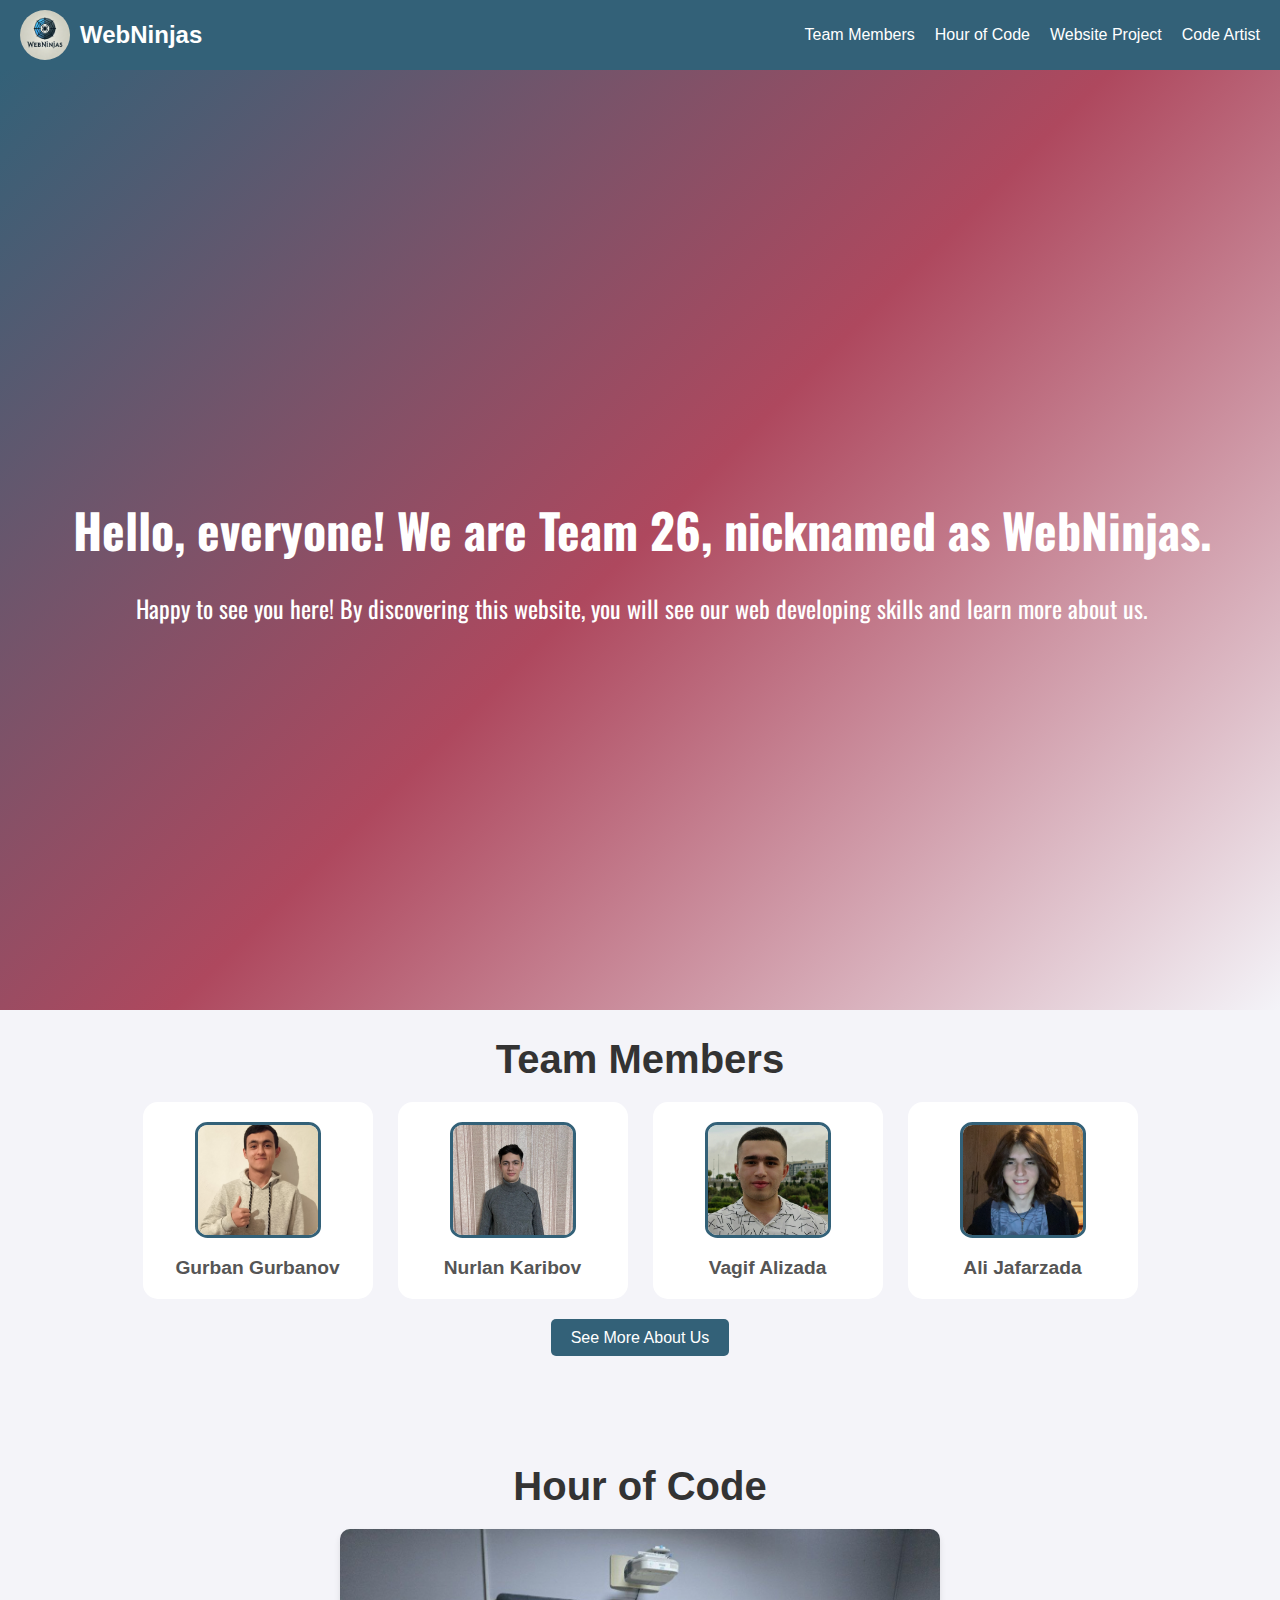
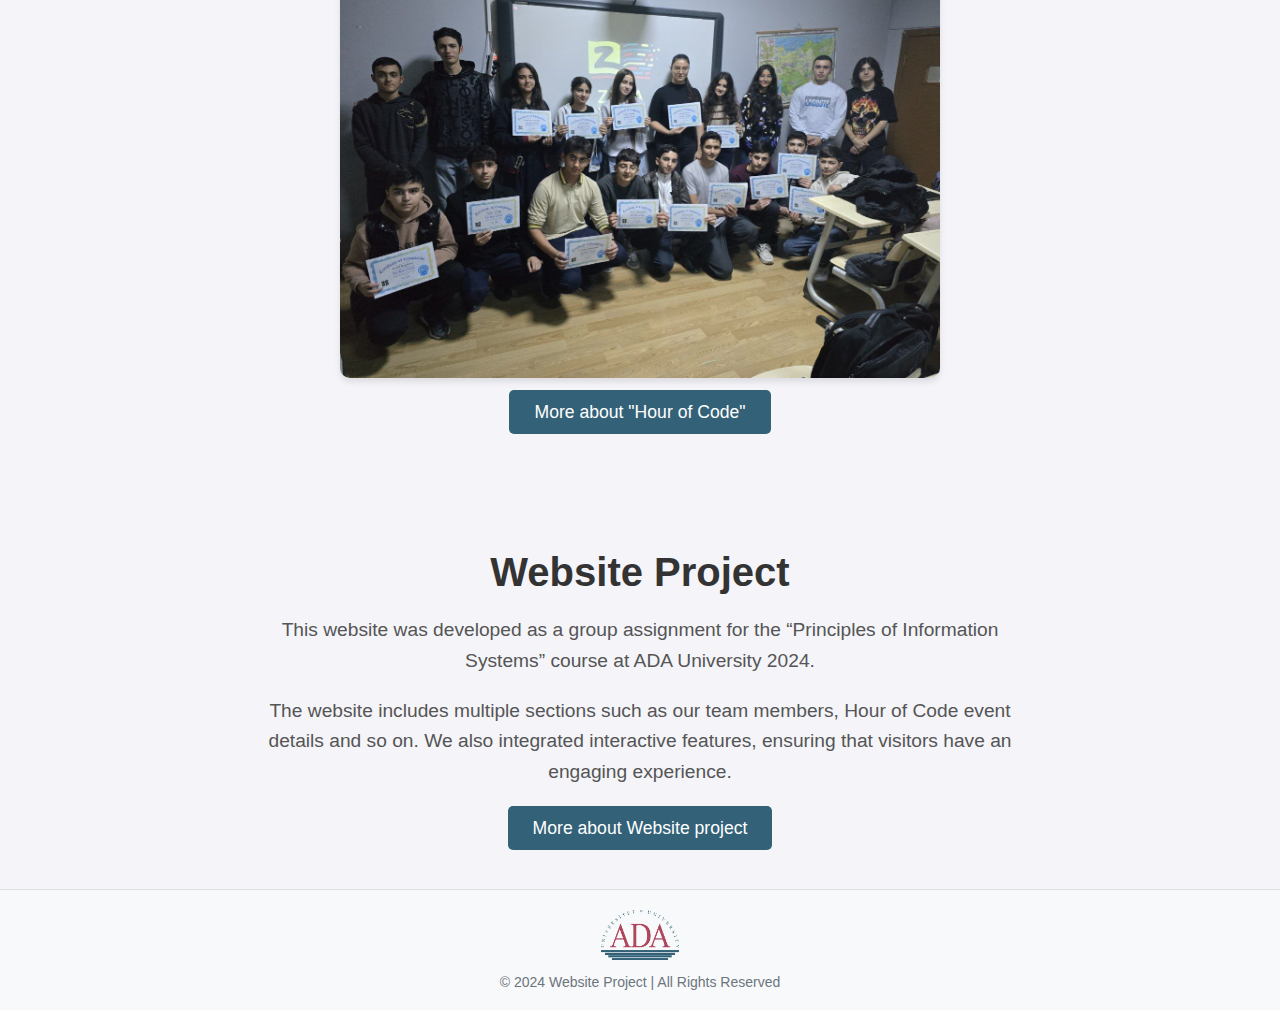
<file: index.html>
<!DOCTYPE html>
<!-- 
    SITE 1101 Principles of Information Systems 
    (c)202X by Name Surname 
    Submitted in partial fulfillment of the requirements of the course.
-->
<html>
    <head>
        <title>WebNinjas</title>
        <link rel="icon" href="/media/teamlogo-modified.png" type="image/png">
        <link rel="stylesheet" href="styles.css">  
        <script type="text/javascript" src="scripts.js"></script>      
        <link href="https://fonts.googleapis.com/css2?family=Oswald:wght@400;700&family=Roboto:wght@400;700&display=swap" rel="stylesheet">
    </head>
    <body>

            <header class="site-header">
                <div class="logo-container">
                  <img src="/media/teamlogo-modified.png" alt="Team Logo" class="team-logo">
                  <h1 class="team-name">WebNinjas</h1>
                </div>
                <nav class="navigation">
                  <ul>
                    <li><a href="#team-members-section">Team Members</a></li>
                    <li><a href="#hour-of-code-section">Hour of Code</a></li>
                    <li><a href="#website-project-sectoin">Website Project</a></li>
                    <li><a href="code-artist.html" target="_blank">Code Artist</a></li>
                  </ul>
                </nav>
              </header>
              
              <div class="image-container">
                <div class="custom-background">
                    <div class="text-overlay">
                        <h2>Hello, everyone! We are Team 26, nicknamed as WebNinjas.</h2>
                        <p>Happy to see you here! By discovering this website, you will see our web developing skills and learn more about us.</p>
                    </div>
                </div>
            </div>
            

          <section id="team-members-section">
            <div class="team-section">
              <h1 class="section-title">Team Members</h1>
              <div class="team-cards">
            
                <div class="card">
                  <img src="/media/members/gurbangurbanov.jpg" alt="Gurban Gurbanov" class="profile-photo">
                  <h2 class="member-name">Gurban Gurbanov</h2>
                </div>
            
                
                <div class="card">
                  <img src="/media/members/nurlankaribov.jpg" alt="Nurlan Karibov" class="profile-photo">
                  <h2 class="member-name">Nurlan Karibov</h2>
                </div>
            
               
                <div class="card">
                  <img src="/media/members/vagifalizada.jpg" alt="Vagif Alizada" class="profile-photo">
                  <h2 class="member-name">Vagif Alizada</h2>
                </div>
            
                
                <div class="card">
                  <img src="/media/members/alijafarzada.JPG" alt="Ali Jafarzada" class="profile-photo">
                  <h2 class="member-name">Ali Jafarzada</h2>
                </div>
              </div>
            
              
              <div class="about-us">
                <a href="team-members.html" target="_blank" class="see-more-button">See More About Us</a>
              </div>
            </div>            
          </section>

          <section id="hour-of-code-section">
            <div class="hour-of-code-section">
            
              <h1 class="section-title">Hour of Code</h1>
            
             
              <div class="loop">
                <img src="/media/course.jpg" alt="Hour of Code Image" class="loop-image" id="current-image">
              </div>
            
              
              <div class="more-info">
                <a href="hour-of-code.html" target="_blank" class="more-button">More about "Hour of Code"</a>
              </div>
           
            </div>
          </section>
              

          <section id="website-project-sectoin">
            <div class="website-project-section">
           
              <h1 class="section-title">Website Project</h1>
            
              
              <div class="project-description">
                <p>
                  This website was developed as a group assignment for the “Principles of Information Systems” course at ADA University 2024.
                </p>

                <p>
                  The website includes multiple sections such as our team members, Hour of Code event details and so on. 
                  We also integrated interactive features, ensuring that visitors have an engaging experience.
                </p>
              </div>
            
             
              <div class="more-info">
                <a href="web-project.html" target="_blank" class="more-button">More about Website project</a>
              </div>
            </div>
            
          </section>
          
          <button id="backToTop" onclick="scrollToTop()" style="display:none; position: fixed; 
          bottom: 20px; right: 20px;
           background-color: #336178; 
           color: white; border: none;
            padding: 10px 15px; border-radius: 5px;">up</button>

          <footer class="footer">
            <div class="footer-logo">
                <img src="/media/ada_logo_color.png" alt="Website Logo">
            </div>
            <p class="footer-text">
                &copy; 2024 Website Project | All Rights Reserved
            </p>
        </footer>


        <script>
              window.onload = function() {
              alert("Welcome to WebNinjas!");
              };


              // go up button
              window.onscroll = function() {
                  const button = document.getElementById("backToTop");
                  if (document.body.scrollTop > 100 || document.documentElement.scrollTop > 100) {
                      button.style.display = "block";
                  } else {
                      button.style.display = "none";
                  }
              };

              function scrollToTop() {
                  window.scrollTo({ top: 0, behavior: 'smooth' });
              }
        </script>
    </body>
</html>
</file>
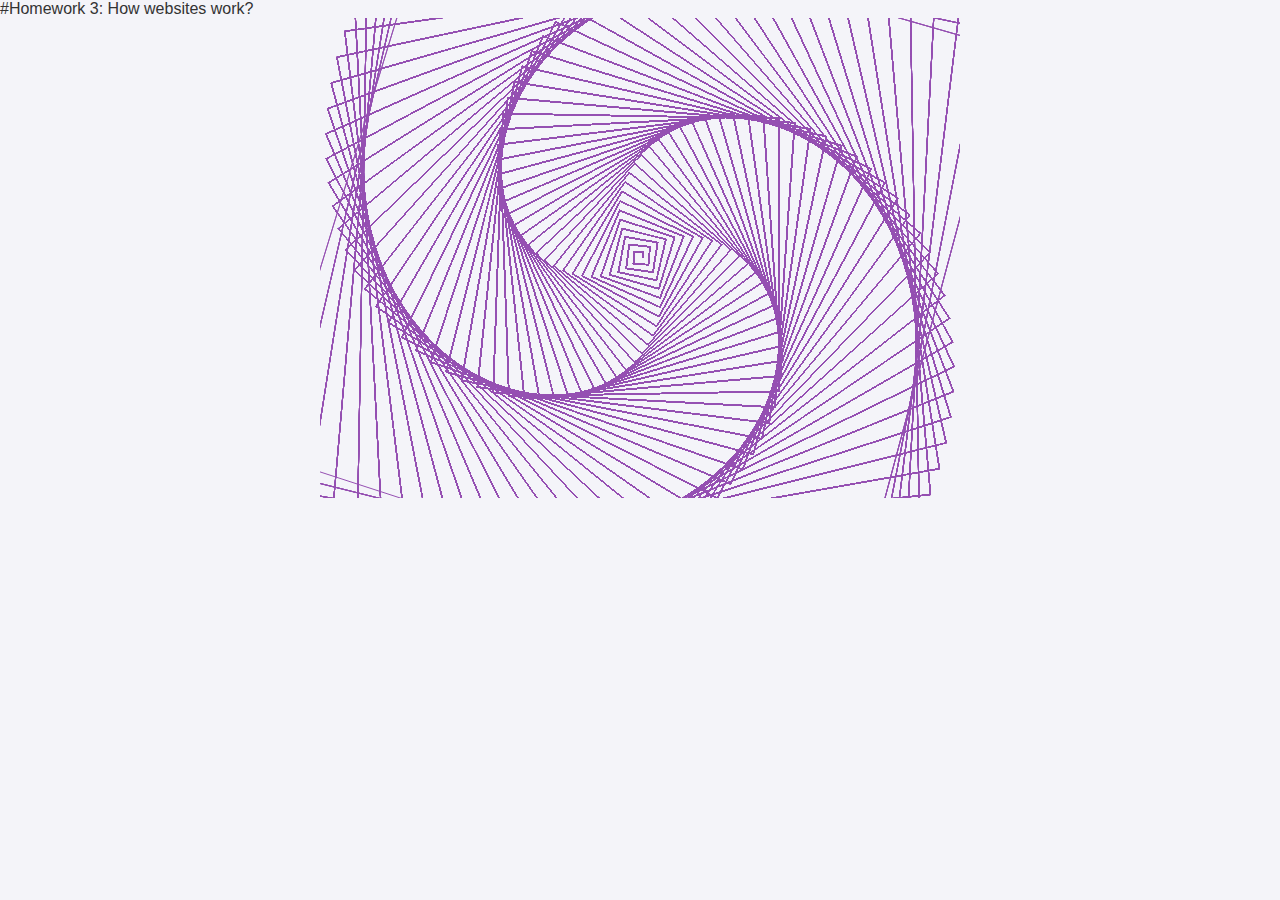
<file: code-artist.html>
<!DOCTYPE html>
<!-- 
    SITE 1101 Principles of Information Systems 
    (c)202X by Name Surname 
    Submitted in partial fulfillment of the requirements of the course.
-->
<html>
    <head>
        <title>Code Artist</title>
        <link rel="icon" href="/media/teamlogo-modified.png" type="image/png">
        <link rel="stylesheet" href="styles.css">  
        <script type="text/javascript" src="scripts.js"></script>      
    </head>
    <body>
        #Homework 3: How websites work?
        <div style="text-align:center">
            <canvas id="art-canvas" width="640" height="480">
                Sorry ... your browser doesn't support the HTML5 canvas element.
            </canvas>        
        </div>          

        <script type="text/javascript">
            // Get reference to the 2D context of the canvas
            let canvas = document.getElementById("art-canvas");
            let context = canvas.getContext("2d");
            // Set the color for drawing lines using red, green and blue components
            // context.strokeStyle = 'rgb(255, 0, 0)';
            context.strokeStyle = `rgb(${255 * Math.random()}, ${255 * Math.random()}, ${255 * Math.random()})`;
            DrawSpiral(context);
        </script>
    </body>
</html>
</file>
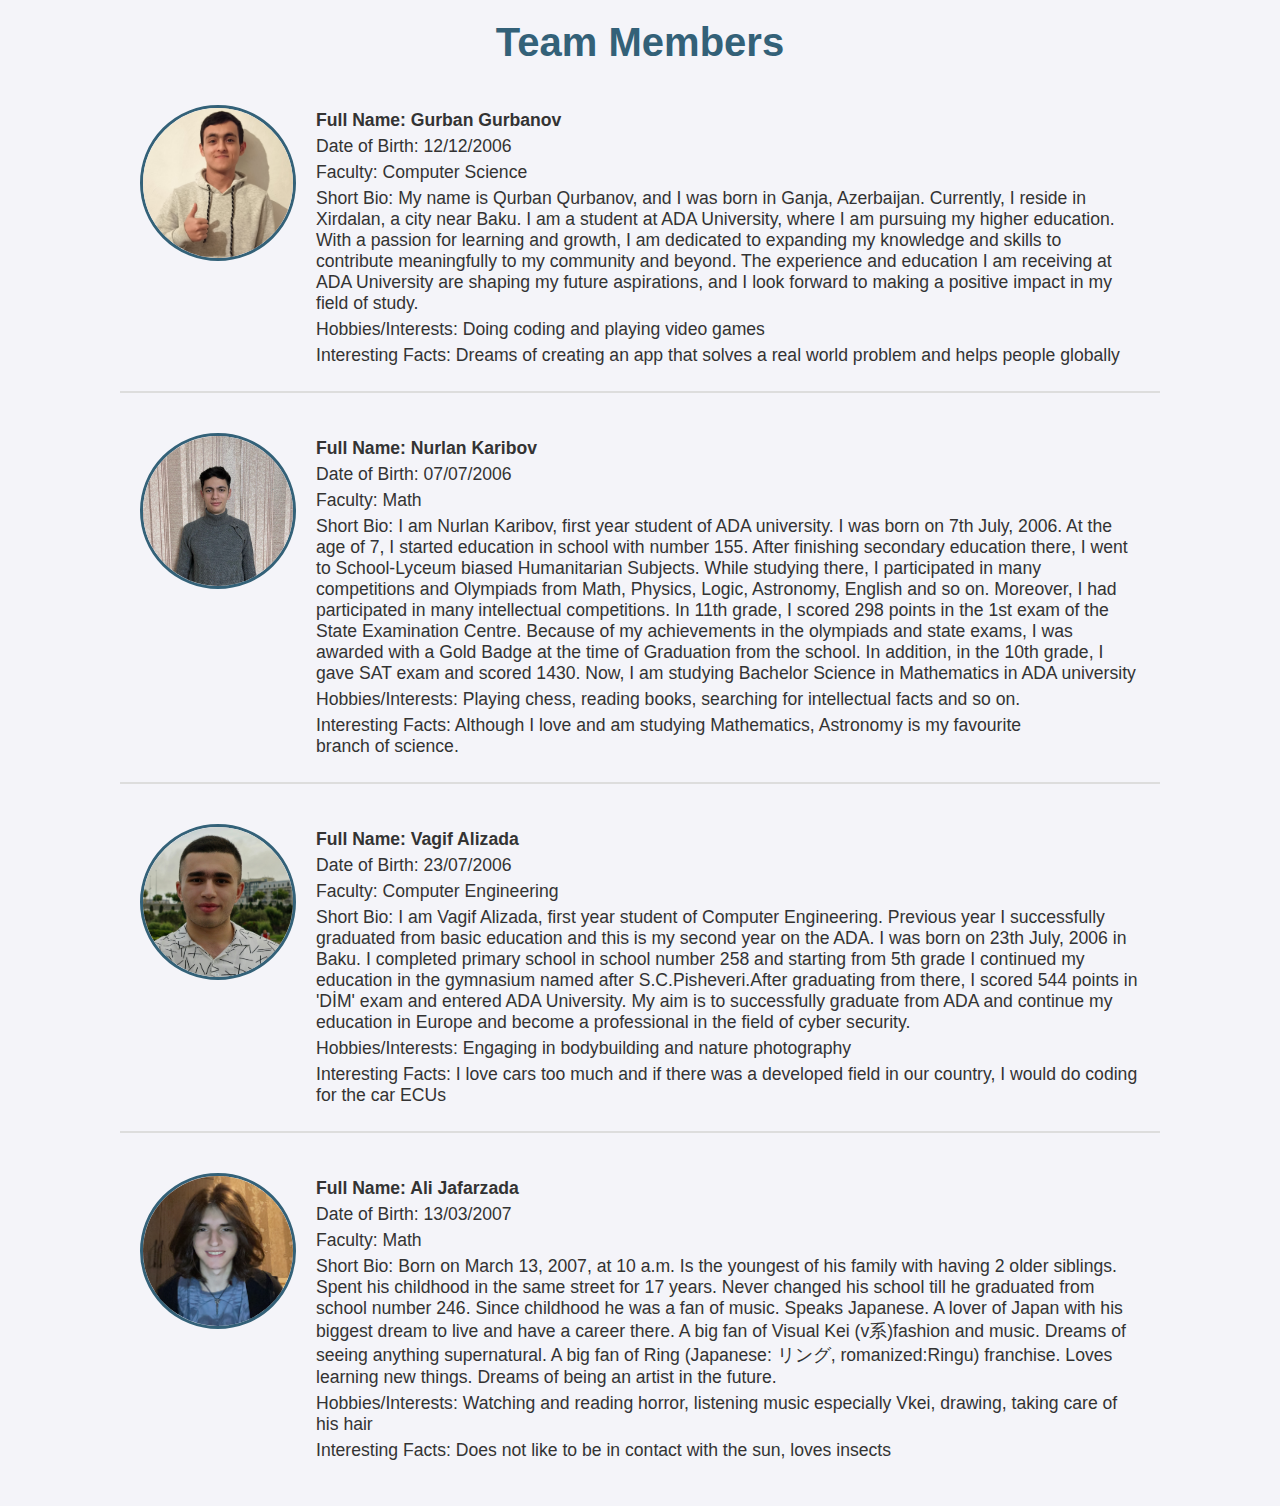
<file: team-members.html>
<!DOCTYPE html>
<html lang="en">
<head>
  <meta charset="UTF-8">
  <meta name="viewport" content="width=device-width, initial-scale=1.0">
  <title>Team Members</title>
  <link rel="icon" href="/media/teamlogo-modified.png" type="image/png">
<style>
    
body {
  font-family: 'Arial', sans-serif;
  margin: 0;
  padding: 0;
  background-color: #f4f4f9;
  color: #333;
}

.page-title {
  text-align: center;
  font-size: 2.5rem;
  color: #336178;
  margin: 20px 0;
}

.member-section {
  display: flex;
  align-items: flex-start;
  gap: 20px;
  padding: 20px;
  margin: 20px auto;
  max-width: 1000px;
  border-bottom: 2px solid #ddd; 
}

.member-section:last-child {
  border-bottom: none; 
}

.member-photo {
  width: 150px;
  height: 150px;
  border-radius: 50%;
  object-fit: cover;
  border: 3px solid #336178;
  flex-shrink: 0; 
}


.member-info {
  flex: 1; 
  text-align: left;
}

.member-info h2, .member-info p {
  margin: 5px 0;
  font-size: 1.1rem;
}
</style>
</head>


<body>
  <div class="team-page">
   
    <h1 class="page-title">Team Members</h1>

    <div class="member-section">
      <img src="/media/members/gurbangurbanov.jpg" alt="Member Gurban Gurbanov" class="member-photo">
      <div class="member-info">
        <h2>Full Name: Gurban Gurbanov</h2>
        <p>Date of Birth: 12/12/2006</p>
        <p>Faculty: Computer Science</p>
        <p>Short Bio: My name is Qurban Qurbanov, and I was born in Ganja, Azerbaijan. 
            Currently, I reside in Xirdalan, a city near Baku. I am a student at ADA University, where I am pursuing my higher education.
             With a passion for learning and growth, I am dedicated to expanding my knowledge and skills to contribute meaningfully to my community and beyond.
              The experience and education I am receiving at ADA University are shaping my future aspirations, 
              and I look forward to making a positive impact in my field of study.</p>
        <p>Hobbies/Interests: Doing coding and playing video games </p>
        <p>Interesting Facts: Dreams of creating an app that solves a real world problem and helps people globally </p>
      </div>
    </div>

    <div class="member-section">
      <img src="/media/members/nurlankaribov.jpg" alt="Member Nurlan Karibov" class="member-photo">
      <div class="member-info">
        <h2>Full Name: Nurlan Karibov</h2>
        <p>Date of Birth: 07/07/2006</p>
        <p>Faculty: Math</p>
        <p>Short Bio: I am Nurlan Karibov, first year student of ADA university.
             I was born on 7th July, 2006. At the age of 7, I started education in school with number 155.
              After finishing secondary education there, I went to School-Lyceum biased Humanitarian Subjects. 
              While studying there, I participated in many competitions and Olympiads from Math, Physics, Logic, Astronomy, English and so on. 
              Moreover, I had participated in many intellectual competitions. In 11th grade, I scored 298 points in the 1st exam of the State Examination Centre.
               Because of my achievements in the olympiads and state exams, I was awarded with a Gold Badge at the time of Graduation from the school.
             In addition, in the 10th grade, I gave SAT exam and scored 1430. Now, I am studying Bachelor Science in Mathematics in ADA university</p>
        <p>Hobbies/Interests: Playing chess, reading books, searching for intellectual facts and so on. </p>
        <p>Interesting Facts: Although I love and am studying Mathematics, Astronomy is my favourite branch of science.</p>
      </div>
    </div>

    <div class="member-section">
      <img src="/media/members/vagifalizada.jpg" alt="Member Vagif Alizada " class="member-photo">
      <div class="member-info">
        <h2>Full Name: Vagif Alizada</h2>
        <p>Date of Birth: 23/07/2006</p>
        <p>Faculty: Computer Engineering</p>
        <p>Short Bio: I am Vagif Alizada, first year student of Computer Engineering. 
            Previous year I successfully graduated from basic education and this is my second year on the ADA. 
            I was born on 23th July, 2006 in Baku. I completed primary school in school number 258 and
            starting from 5th grade I continued my education in the gymnasium named after S.C.Pisheveri.After graduating from there,
            I scored 544 points in 'DİM' exam and entered ADA University. 
            My aim is to successfully graduate from ADA and
            continue my education in Europe and become a professional in the field of cyber security.  </p>
        <p>Hobbies/Interests: Engaging in bodybuilding and nature photography</p>
        <p>Interesting Facts: I love cars too much and if there was a developed field in our country, I would do coding for the car ECUs</p>
      </div>
    </div>

    
    <div class="member-section">
      <img src="/media/members/alijafarzada.JPG" alt="Member Ali Jafarzada" class="member-photo">
      <div class="member-info">
        <h2>Full Name: Ali Jafarzada</h2>
        <p>Date of Birth: 13/03/2007</p>
        <p>Faculty: Math</p>
        <p>Short Bio: Born on March 13, 2007, at 10 a.m. Is the youngest of his family with having 2 older siblings.
             Spent his childhood in the same street for 17 years. Never changed his school till he graduated from school number 246.
              Since childhood he was a fan of music. Speaks Japanese. A lover of Japan with his biggest dream to live and have a career there.
               A big fan of Visual Kei (v系)fashion and music. 
            Dreams of seeing anything  supernatural. A big fan of Ring (Japanese: リング, romanized:Ringu) franchise.
             Loves learning new things. Dreams of being an artist in the future. </p>
        <p>Hobbies/Interests: Watching and reading horror, listening music especially Vkei, drawing, taking care of his hair                         
        <p>Interesting Facts: Does not like to be in contact with the sun, loves insects</p>
      </div>
    </div>
  </div>

  <script>
    window.onload = function() {
      alert('Welcome to the Team Members page. You will get to know us better at the end of the page!');
    };
  </script>
  
</body>
</html>
</file>
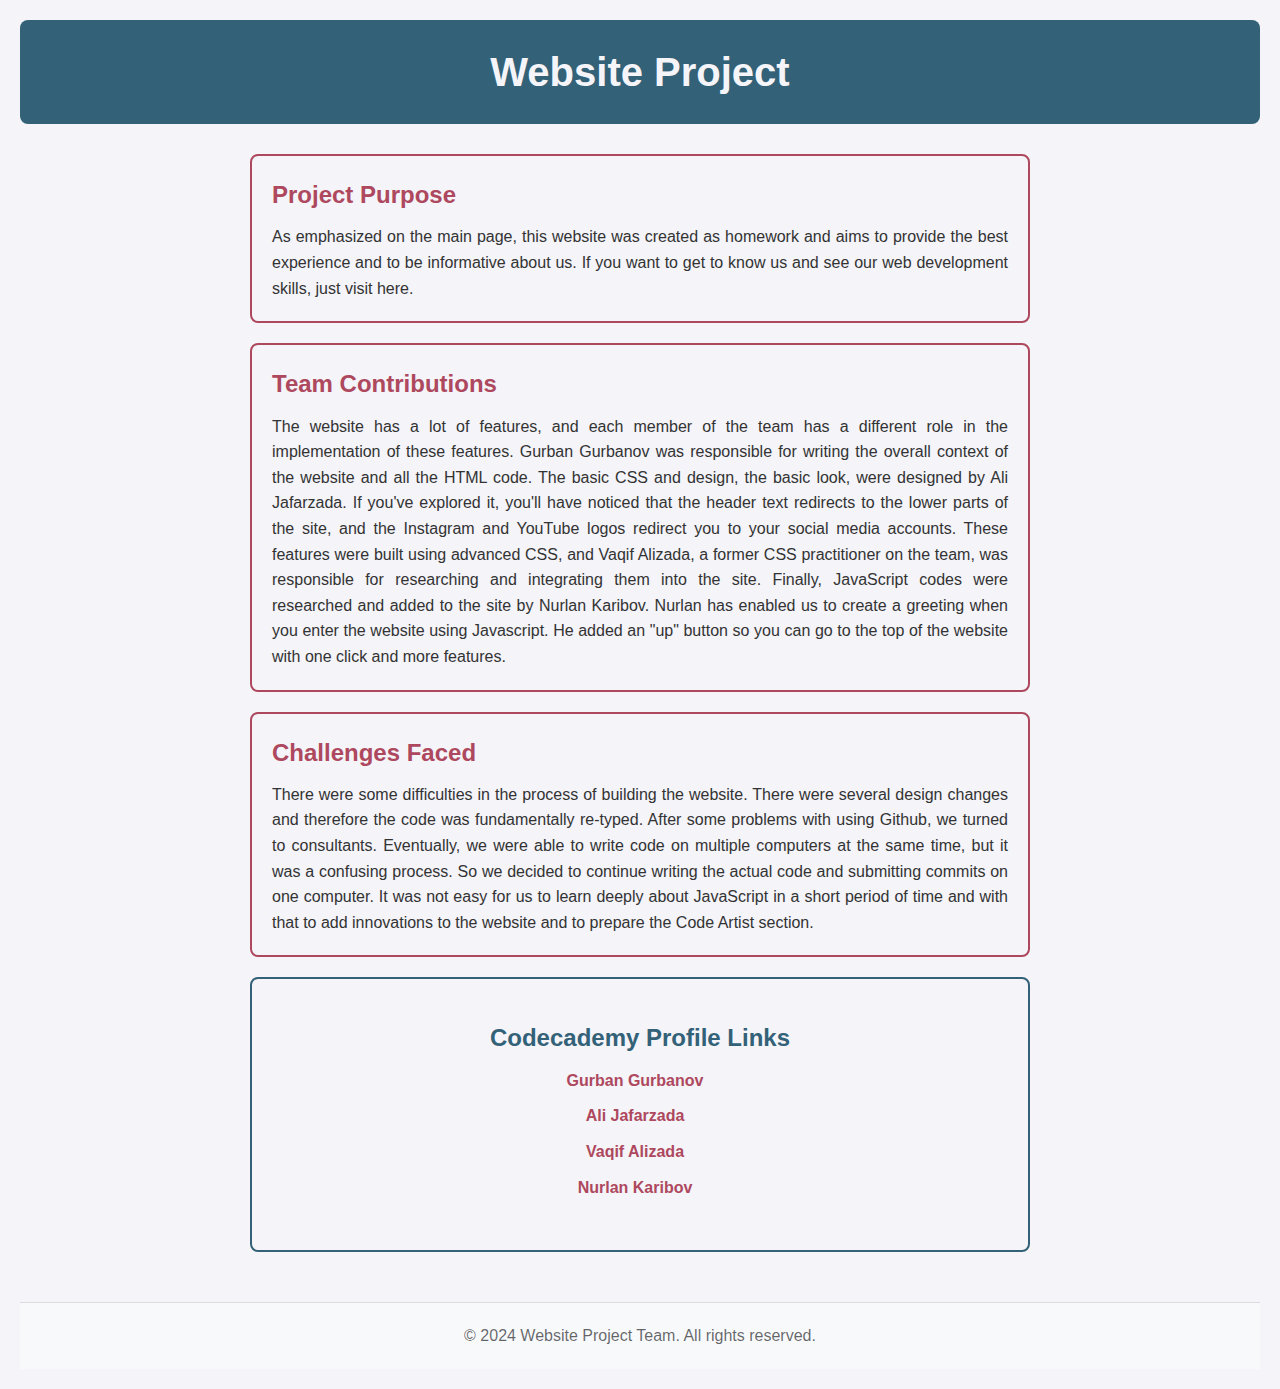
<file: web-project.html>
<!DOCTYPE html>
<!-- 
    SITE 1101 Principles of Information Systems 
    (c)202X by Name Surname 
    Submitted in partial fulfillment of the requirements of the course.
-->
<html lang="en">
<head>
  <meta charset="UTF-8">
  <meta name="viewport" content="width=device-width, initial-scale=1.0">
  <title>Website Project</title>
  <link rel="icon" href="/media/teamlogo-modified.png" type="image/png">

  <style>
    /* Reset */
* {
  margin: 0;
  padding: 0;
  box-sizing: border-box;
}

/* Body Styling */
body {
  font-family: Arial, sans-serif;
  background-color: #f4f4f9;
  color: #336178;
  line-height: 1.6;
  padding: 20px;
}

/* Header Styling */
.header {
  text-align: center;
  background-color: #336178;
  color: #f4f4f9;
  padding: 20px 0;
  border-radius: 8px;
}

.header h1 {
  font-size: 2.5rem;
}

/* Main Content */
.content {
  max-width: 800px;
  margin: 20px auto;
  padding: 10px;
}

.section {
  background: #f4f4f9;
  border: 2px solid #ae485e;
  border-radius: 8px;
  padding: 20px;
  margin-bottom: 20px;
}

.section h2 {
  color: #ae485e;
  margin-bottom: 10px;
}

.section p {
  text-align: justify;
}

.team-section {
      background: #f4f4f9;
      border: 2px solid #336178;
      border-radius: 8px;
      padding: 20px;
      margin-bottom: 20px;
    }

    .team-section h2 {
      color: #336178;
      margin-bottom: 10px;
    }

    .team-member {
      margin-bottom: 10px;
    }

    .team-member a {
      text-decoration: none;
      color: #ae485e;
      font-weight: bold;
      margin-right: 10px;
    }

    .team-member a:hover {
      text-decoration: underline;
    }
    .team-section {
      background: #f4f4f9;
      border: 2px solid #336178;
      border-radius: 8px;
      padding: 20px;
      margin-bottom: 20px;
    }

    .team-section h2 {
      color: #336178;
      margin-bottom: 10px;
    }

    .team-member {
      margin-bottom: 10px;
    }

    .team-member a {
      text-decoration: none;
      color: #ae485e;
      font-weight: bold;
      margin-right: 10px;
    }

    .team-member a:hover {
      text-decoration: underline;
    }

/* Footer */
.footer {
  text-align: center;
  color: #16161aa7;
  padding: 10px 0;
  margin-top: 20px;
}
  </style>
</head>
<body>
    <!DOCTYPE html>
    <html lang="en">
    <head>
      <meta charset="UTF-8">
      <meta name="viewport" content="width=device-width, initial-scale=1.0">
      <title>Website Project</title>
      <link rel="stylesheet" href="styles.css">
    </head>
    <body>
        <header class="header">
            <h1>Website Project</h1>
          </header>
        
          <main class="content">
            <section class="section">
              <h2>Project Purpose</h2>
              <p>
                As emphasized on the main page, this website was created as homework and aims to provide the best experience and to be informative about us. 
                If you want to get to know us and see our web development skills, just visit here.
              </p>
            </section>
        
            <section class="section">
              <h2>Team Contributions</h2>
              <p>
                The website has a lot of features, and each member of the team has a different role in the implementation of these features.
                Gurban Gurbanov was responsible for writing the overall context of the website and all the HTML code. The basic CSS and design, the basic look, 
                were designed by Ali Jafarzada. If you've explored it, you'll have noticed that the header text redirects to the lower parts of the site, 
                and the Instagram and YouTube logos redirect you to your social media accounts. These features were built using advanced CSS, and Vaqif Alizada,
                a former CSS practitioner on the team, was responsible for researching and integrating them into the site. 
                Finally, JavaScript codes were researched and added to the site by Nurlan Karibov.
                Nurlan has enabled us to create a greeting when you enter the website using Javascript.
                He added an "up" button so you can go to the top of the website with one click and more features.
              </p>
            </section>
        
            <section class="section">
              <h2>Challenges Faced</h2>
              <p>
                There were some difficulties in the process of building the website. 
                There were several design changes and therefore the code was fundamentally re-typed. 
                After some problems with using Github, we turned to consultants.
                 Eventually, we were able to write code on multiple computers at the same time, but it was a confusing process. 
                 So we decided to continue writing the actual code and submitting commits on one computer.
                  It was not easy for us to learn deeply about JavaScript in a short period of time and with that to add innovations to the website and to prepare the Code Artist section.
              </p>
            </section>

            <section class="team-section">
              <h2>Codecademy Profile Links</h2>
              <div class="team-member">
                <a href="https://www.codecademy.com/profiles/GurbanGurbanov" target="_blank">Gurban Gurbanov</a>
              </div>
              <div class="team-member">
                <a href="https://www.codecademy.com/profiles/Ajafarzada22050" target="_blank">Ali Jafarzada</a>              
              </div>
              <div class="team-member">
                <a href="https://www.codecademy.com/profiles/valizada20323" target="_blank">Vaqif Alizada</a>           
              </div>
              <div class="team-member">
                <a href="https://www.codecademy.com/profiles/nkaribov21816" target="_blank">Nurlan Karibov</a>         
              </div>
            </section>
          </main>
        
          <footer class="footer">
            <p>© 2024 Website Project Team. All rights reserved.</p>
          </footer>
        
    </body>
    </html>
    
</body>
</html>
</file>
<file: styles.css>
:root {
    --ada-blue: #336178;
    --ada-red: #ae485e;
}

body {
    margin: 0;
    font-family: 'Arial', sans-serif;
    background-color: #f4f4f9;
    color: #333; 
}


 
.site-header {
  display: flex;
  align-items: center;
  justify-content: space-between;
  background-color: #336178; 
  padding: 10px 20px;
  color: white;
  position: sticky;
  top: 0;
  z-index: 1000;
}

.logo-container {
  display: flex;
  align-items: center;
}

.team-logo {
  width: 50px;
  height: 50px;
  margin-right: 10px;
  border-radius: 50%; 
}

.team-name {
  font-size: 1.5rem;
  font-weight: bold;
  margin: 0;
}

.navigation ul {
  list-style: none;
  display: flex;
  gap: 20px;
  margin: 0;
  padding: 0;
}

.navigation a {
  text-decoration: none;
  color: white;
  font-size: 1rem;
  font-weight: 500;
}

.navigation a:hover {
  color: #ae485e; 
}



.image-container {
  position: relative;
  display: block;
  width: 100%;
  height: 100vh; 
}

.custom-background {
  width:97.2%;
  height: 100%;
  background: linear-gradient(135deg, #336178, #ae485e, #f4f4f9); /* Degrade arka plan */
  display: flex;
  align-items: center; 
  justify-content: center; 
  text-align: center;
  padding: 20px; 
}

.text-overlay {
  color: white; 
  font-size: 2rem; 
  font-family: 'Oswald', sans-serif; 
  line-height: 1.6; 

}

.text-overlay h2 {
  font-size: 3rem; /* Başlık font boyutu */
  font-weight: bold;
  margin-bottom: 20px;
}

.text-overlay p {
  font-size: 1.5rem; /* Paragraf font boyutu */
  margin: 0;
}



.team-section {
  text-align: center;
  padding: 40px 20px;
}

.section-title {
  font-size: 2.5rem;
  color: #333;
  margin-bottom: 30px;
}

.team-cards {
  display: flex;
  justify-content: center;
  flex-wrap: wrap;
  gap: 25px;
}

.card {
  background-color: white;
  border-radius: 15px;
  width: 200px;
  text-align: center;
  padding: 20px 15px;
  position: relative; 
  transition: transform 0.3s, box-shadow 0.3s;
}

.profile-photo {
  width: 120px;
  height: 110px;
  border-radius: 10%;
  object-fit: cover;
  margin-bottom: 5px;
  border: 3px solid #336178;
}

.member-name {
  font-size: 1.2rem;
  color: #555;
  margin: 10px 0 0;
}

.about-us {
  margin-top: 30px;
}

.see-more-button {
  text-decoration: none;
  background-color: #336178;
  color: white;
  padding: 10px 20px;
  font-size: 1rem;
  border-radius: 5px;
  transition: background-color 0.3s, transform 0.3s;
}

.see-more-button:hover {
  background-color: #ae485e;
}

html {
  scroll-behavior: smooth;
}


.hour-of-code-section {
  text-align: center;
  padding: 50px 20px;
  background-color: #f4f4f9;
}

.section-title {
  font-size: 2.5rem;
  color: #333;
  margin-bottom: 30px;
}


.loop {
  margin: 20px auto;
  position: relative;
  width: 60%;
  max-width: 600px;
}

.loop-image {
  width: 100%;
  border-radius: 10px;
  box-shadow: 0 4px 6px rgba(0, 0, 0, 0.1);
}


.more-info {
  margin-top: 30px;
}

.more-button {
  text-decoration: none;
  background-color: #336178;
  color: white;
  padding: 10px 20px;
  font-size: 1rem;
  border-radius: 5px;
  transition: background-color 0.3s, transform 0.3s;
}

.more-button:hover {
  background-color: #ae485e;
}



.website-project-section {
  text-align: center;
  padding: 50px 20px;
  background-color: #f4f4f9;
}

.section-title {
  font-size: 2.5rem;
  color: #333;
  margin-bottom: 20px;
  font-weight: bold;
}


.project-description {
  font-size: 1.2rem;
  color: #555;
  margin-bottom: 30px;
  max-width: 800px;
  margin-left: auto;
  margin-right: auto;
  line-height: 1.6;
}


.more-info {
  margin-top: 20px;
}

.more-button {
  text-decoration: none;
  background-color: #336178;
  color: white;
  padding: 12px 25px;
  font-size: 1.1rem;
  border-radius: 5px;
  transition: background-color 0.3s, transform 0.3s;
}

.more-button:hover {
  background-color: #ae485e;
  transform: scale(1.05);
  cursor: pointer;
}

.footer {
  background-color: #f8f9fa;
  padding: 20px;
  text-align: center;
  border-top: 1px solid #ddd;
}

.footer-logo {
  margin-bottom: 10px;
}

.footer-logo img {
  max-height: 50px;
}

.footer-text {
  font-size: 14px;
  color: #6c757d;
  margin: 0;
}
</file>
